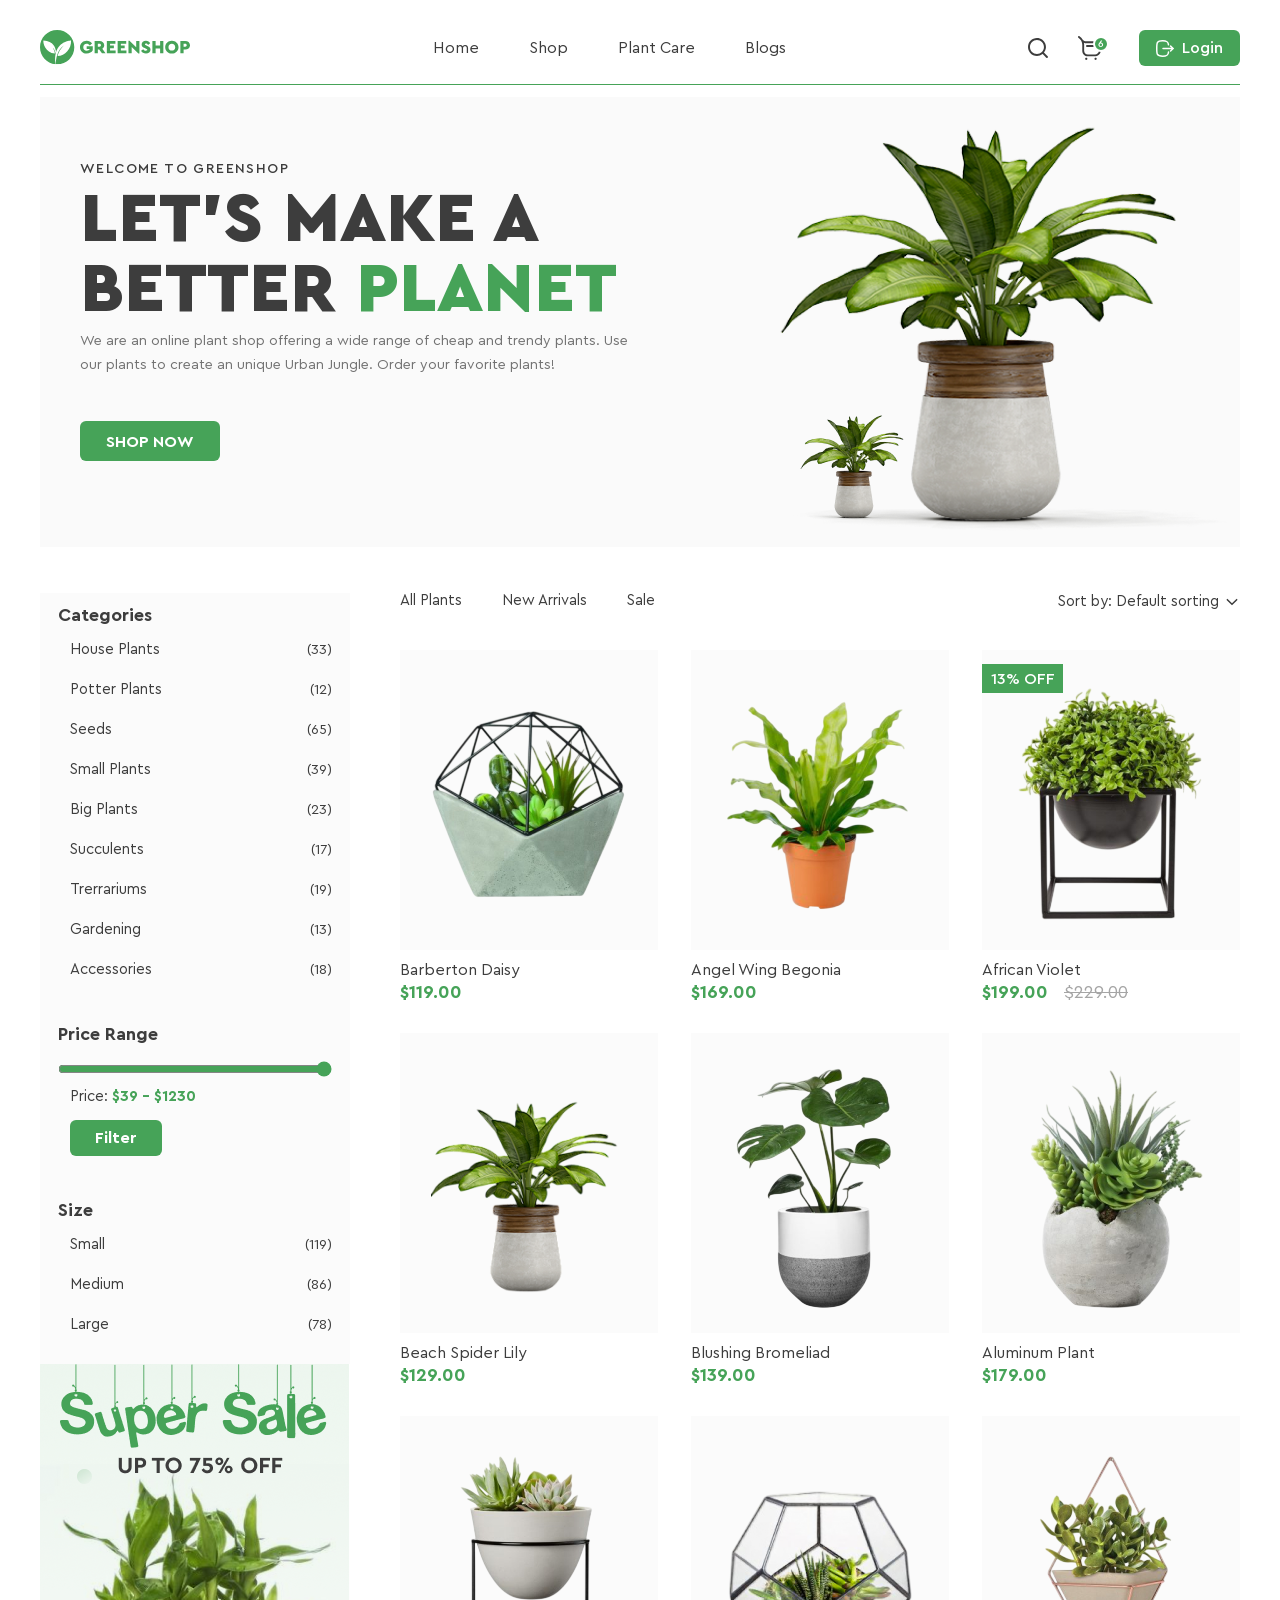
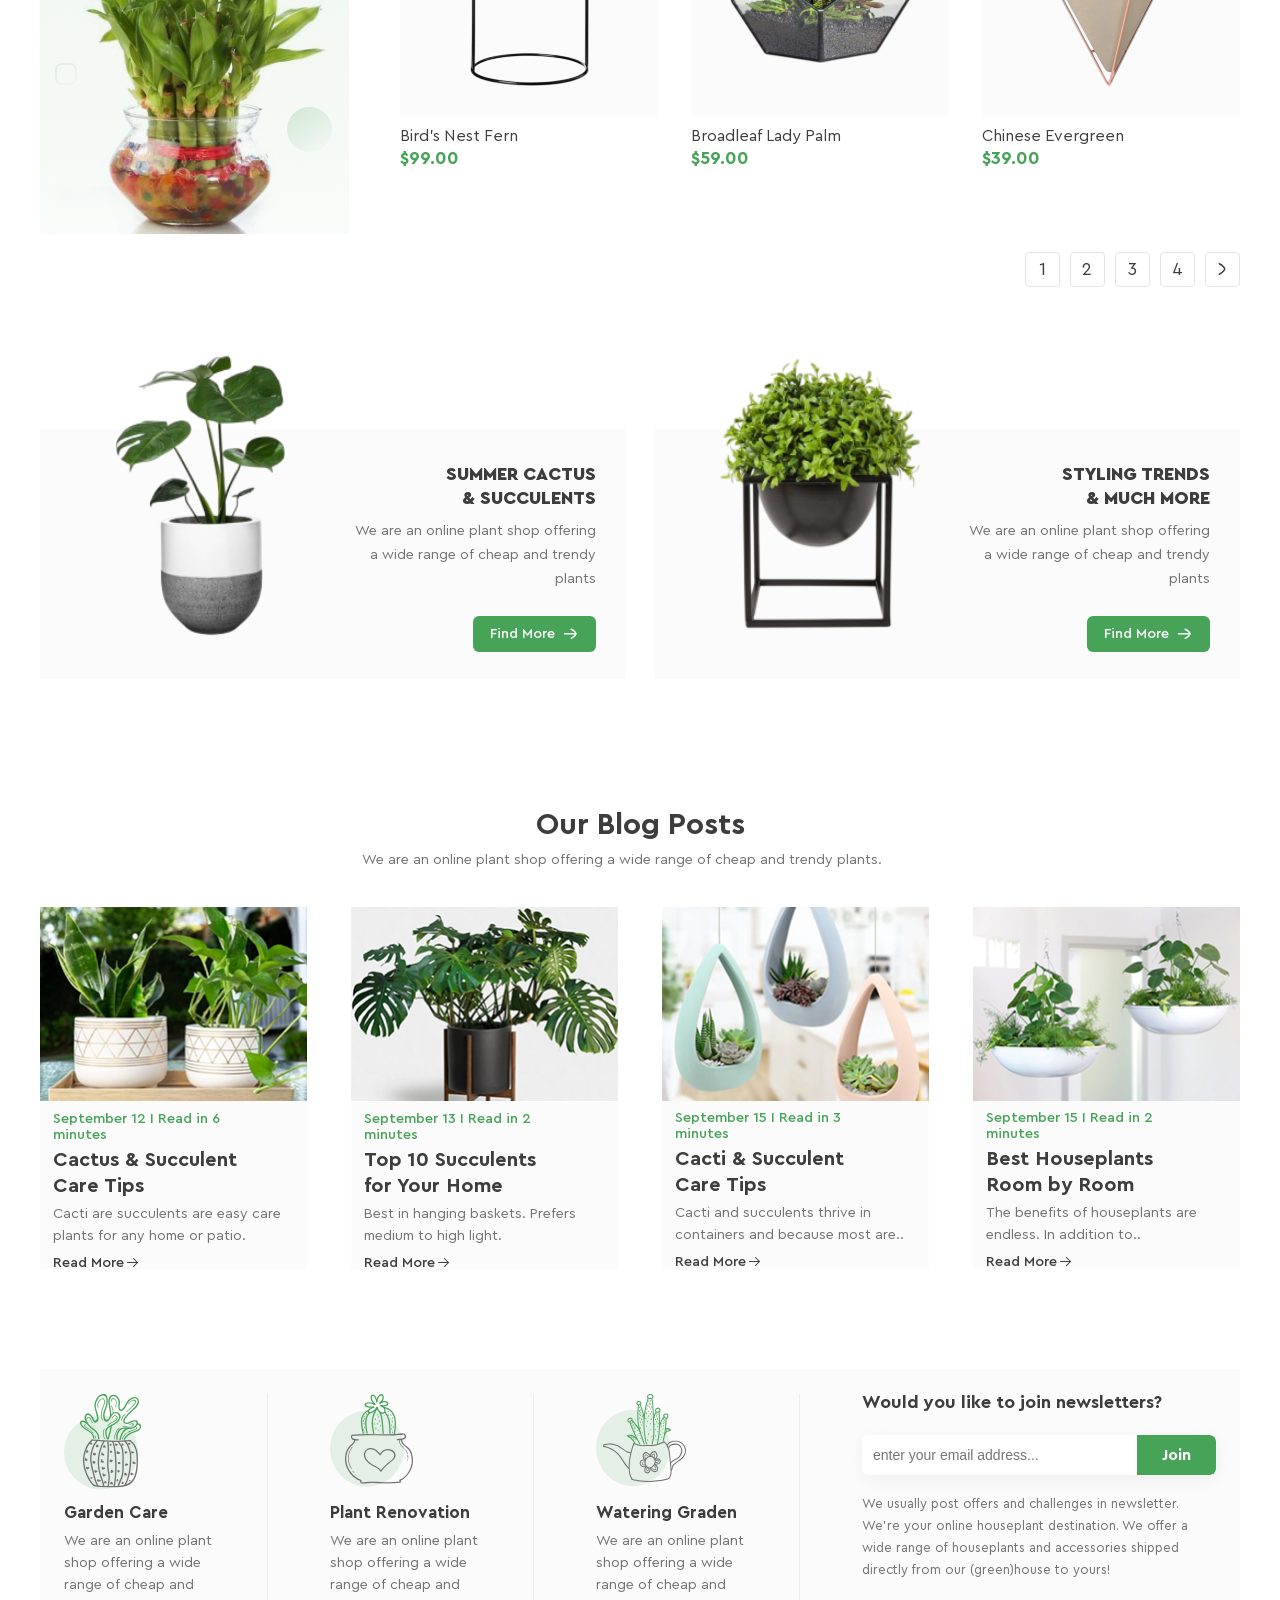
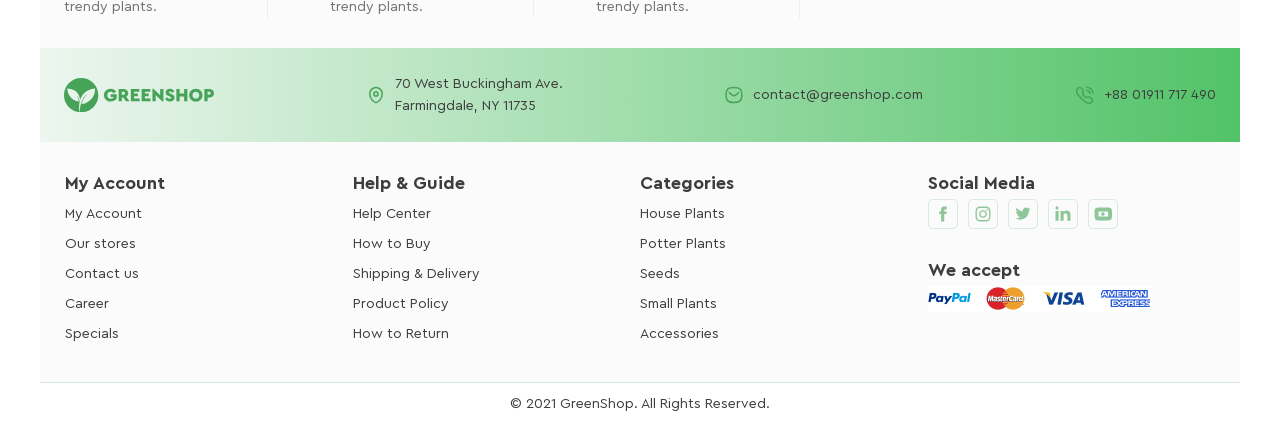
<file: index.html>
<!DOCTYPE html>
<html lang="en">

<head>
  <meta charset="UTF-8">
  <meta name="viewport" content="width=device-width, initial-scale=1.0">
  <title>Document</title>

  <link rel="stylesheet" href="./css/reset.css">
  <link rel="stylesheet" href="./css/home.css">
</head>

<body>
  <script>
    document.querySelector('body').classList.add('loading')

    setTimeout(() => {
      document.querySelector('body').classList.remove('loading')
    }, 1000)
  </script>
  <div class="preloader"></div>
  <header>

    <div class="container">

      <img src="./img/Logo.svg" alt="logo" width="150" height="35">
      <nav>
        <ul>
          <li> <a href="#home" class="active">Home</a></li>
          <li> <a href="#shop" class="active">Shop</a></li>
          <li> <a href="#" class="active">Plant Care</a>
            <ul class="sublist">
              <li><a href="">Drainage</a></li>
              <li><a href="">Fungicides</a></li>
              <li><a href="">Fertilizer</a></li>
              <li><a href="">Priming <span>></span></a>
                <div class="sublist second">
                  <ul>
                    <li><a href="">Universal</a></li>
                    <li><a href="">For Ficus</a></li>
                    <li><a href="">For Cacti</a></li>
                    <li><a href="">For Citrus</a></li>
                    <li><a href="">For those in bloom</a></li>
                    <li><a href="">For Orchids</a></li>
                  </ul>
                </div>
              </li>
            </ul>
          </li>
          <li><a href="#blogs" class="active">Blogs</a></li>
        </ul>
      </nav>

      <div class="header-actions">
        <button class="icon-btn" type="button">
          <svg class="icon-search-svg" width="20" height="20">
            <use xlink:href="./sprite.svg#icon-search"></use>
          </svg>
        </button>

        <button class="icon-btn" type="button">
          <svg class="icon-basket-svg" width="31" height="24">
            <use xlink:href="./sprite.svg#icon-basket-full"></use>
          </svg>
        </button>

        <button class="login-btn">
          <a href="./form.html">
            <svg width="18" height="17">
              <use xlink:href="./sprite.svg#icon-logout"></use>
            </svg>
            <span>Login</span>
          </a>
        </button>
      </div>


    </div>
  </header>

  <main>
    <section id="home">
      <div class="main-container">
        <div class="home-text">
          <p class="top-text">Welcome to GreenShop</p>

          <h1>Let’s Make a Better <span>Planet</span></h1>

          <p class="text">We are an online plant shop offering a wide range of cheap and trendy plants. Use our plants
            to create an
            unique Urban Jungle. Order your favorite plants!</p>
          <button class="large-btn">SHOP NOW</button>
        </div>

        <div class="home-media">
          <img src="./img/section1-plant.png" alt="plant">
        </div>
      </div>

    </section>

    <section id="shop">

      <div class="container">
        <div class="sidebar">
          <div class="categories-box">
            <h2>Categories</h2>
            <ul>
              <li>
                <a href="">House Plants</a><span class="count">(33)</span>
              </li>
              <li>
                <a href="">Potter Plants</a><span class="count">(12)</span>
              </li>
              <li>
                <a href="">Seeds</a><span class="count">(65)</span>
              </li>
              <li>
                <a href="">Small Plants</a><span class="count">(39)</span>
              </li>
              <li>
                <a href="">Big Plants</a><span class="count">(23)</span>
              </li>
              <li>
                <a href="">Succulents</a><span class="count">(17)</span>
              </li>
              <li>
                <a href="">Trerrariums</a><span class="count">(19)</span>
              </li>
              <li>
                <a href="">Gardening</a><span class="count">(13)</span>
              </li>
              <li>
                <a href="">Accessories</a><span class="count">(18)</span>
              </li>
            </ul>

            <div class="price-range-box">
              <h2>Price Range</h2>
              <input type="range" class="price-slider" min="39" max="1230" value="1230">
              <p class="price-value">Price: <span>$39 – $1230</span></p>
              <button class="filter-btn" type="button">Filter</button>
            </div>

            <div class="size-box">
              <h2>Size</h2>
              <ul>
                <li><a href="">Small</a><span class="count">(119)</span></li>
                <li><a href="">Medium</a><span class="count">(86)</span></li>
                <li><a href="">Large</a><span class="count">(78)</span></li>
              </ul>
            </div>
          </div>

          <img src="./img/SuperSaleBanner.png" alt="sale banner">

        </div>

        <div class="shop-content">

          <div class="filter-bar">
            <div class="filter-list">
              <a href="" class="tab">All Plants</a>
              <a href="" class="tab">New Arrivals</a>
              <a href="" class="tab">Sale</a>
            </div>

            <div class="sort-options">
              <span class="sort-text">Sort by: <span class="sort-value">Default sorting</span></span> <img
                src="./img/Arrow.svg" alt="arrow">
            </div>
          </div>

          <div class="products-grid">
            <div class="products-card">
              <div class="img-box">
                <img src="./img/cutproduct1.png" alt="Barberton Daisy">

                <div class="plants-buttons">
                  <button>
                    <svg>
                      <use xlink:href="./sprite.svg#icon-basket"></use>
                    </svg>
                  </button>

                  <button>
                    <svg>
                      <use xlink:href="./sprite.svg#icon-heart"></use>
                    </svg>
                  </button>

                  <button>
                    <svg>
                      <use xlink:href="./sprite.svg#icon-search"></use>
                    </svg>
                  </button>

                </div>
              </div>

              <h3>Barberton Daisy</h3>
              <span>$119.00</span>
            </div>

            <div class="products-card">
              <div class="img-box">
                <img src="./img/cutproduct2.png" alt="Angel Wing Begonia">

                <div class="plants-buttons">
                  <button>
                    <svg>
                      <use xlink:href="./sprite.svg#icon-basket"></use>
                    </svg>
                  </button>

                  <button>
                    <svg>
                      <use xlink:href="./sprite.svg#icon-heart"></use>
                    </svg>
                  </button>

                  <button>
                    <svg>
                      <use xlink:href="./sprite.svg#icon-search"></use>
                    </svg>
                  </button>
                </div>
              </div>

              <h3>Angel Wing Begonia</h3>
              <span>$169.00</span>
            </div>

            <div class="products-card">
              <div class="img-box">
                <div class="sale-blanket">13% OFF</div>
                <img src="./img/cutproduct3.png" alt="African Violet">

                <div class="plants-buttons">
                  <button>
                    <svg>
                      <use xlink:href="./sprite.svg#icon-basket"></use>
                    </svg>
                  </button>

                  <button>
                    <svg>
                      <use xlink:href="./sprite.svg#icon-heart"></use>
                    </svg>
                  </button>

                  <button>
                    <svg>
                      <use xlink:href="./sprite.svg#icon-search"></use>
                    </svg>
                  </button>
                </div>
              </div>

              <h3>African Violet</h3>
              <div class="price-box">
                <span class="new-price">$199.00</span>
                <span class="old-price">$229.00</span>
              </div>
            </div>

            <div class="products-card">
              <div class="img-box">
                <img src="./img/cutproduct4.png" alt="Beach Spider Lily">

                <div class="plants-buttons">
                  <button>
                    <svg>
                      <use xlink:href="./sprite.svg#icon-basket"></use>
                    </svg>
                  </button>

                  <button>
                    <svg>
                      <use xlink:href="./sprite.svg#icon-heart"></use>
                    </svg>
                  </button>

                  <button>
                    <svg>
                      <use xlink:href="./sprite.svg#icon-search"></use>
                    </svg>
                  </button>
                </div>
              </div>

              <h3>Beach Spider Lily</h3>
              <span>$129.00</span>
            </div>

            <div class="products-card">
              <div class="img-box">
                <img src="./img/cutproduct5.png" alt="Blushing Bromeliad">

                <div class="plants-buttons">
                  <button>
                    <svg>
                      <use xlink:href="./sprite.svg#icon-basket"></use>
                    </svg>
                  </button>

                  <button>
                    <svg>
                      <use xlink:href="./sprite.svg#icon-heart"></use>
                    </svg>
                  </button>

                  <button>
                    <svg>
                      <use xlink:href="./sprite.svg#icon-search"></use>
                    </svg>
                  </button>
                </div>
              </div>

              <h3>Blushing Bromeliad</h3>
              <span>$139.00</span>
            </div>

            <div class="products-card">
              <div class="img-box">
                <img src="./img/cutproduct6.png" alt="Aluminum Plant">

                <div class="plants-buttons">
                  <button>
                    <svg>
                      <use xlink:href="./sprite.svg#icon-basket"></use>
                    </svg>
                  </button>

                  <button>
                    <svg>
                      <use xlink:href="./sprite.svg#icon-heart"></use>
                    </svg>
                  </button>

                  <button>
                    <svg>
                      <use xlink:href="./sprite.svg#icon-search"></use>
                    </svg>
                  </button>
                </div>
              </div>

              <h3>Aluminum Plant</h3>
              <span>$179.00</span>
            </div>

            <div class="products-card">
              <div class="img-box">
                <img src="./img/cutproduct7.png" alt="Bird's Nest Fern">

                <div class="plants-buttons">
                  <button>
                    <svg>
                      <use xlink:href="./sprite.svg#icon-basket"></use>
                    </svg>
                  </button>

                  <button>
                    <svg>
                      <use xlink:href="./sprite.svg#icon-heart"></use>
                    </svg>
                  </button>

                  <button>
                    <svg>
                      <use xlink:href="./sprite.svg#icon-search"></use>
                    </svg>
                  </button>
                </div>
              </div>

              <h3>Bird's Nest Fern</h3>
              <span>$99.00</span>
            </div>

            <div class="products-card">
              <div class="img-box">
                <img src="./img/cutproduct8.png" alt="Broadleaf Lady Palm">

                <div class="plants-buttons">
                  <button>
                    <svg>
                      <use xlink:href="./sprite.svg#icon-basket"></use>
                    </svg>
                  </button>

                  <button>
                    <svg>
                      <use xlink:href="./sprite.svg#icon-heart"></use>
                    </svg>
                  </button>

                  <button>
                    <svg>
                      <use xlink:href="./sprite.svg#icon-search"></use>
                    </svg>
                  </button>
                </div>
              </div>

              <h3>Broadleaf Lady Palm</h3>
              <span>$59.00</span>
            </div>

            <div class="products-card">
              <div class="img-box">
                <img src="./img/cutproduct9.png" alt="Chinese Evergreen">

                <div class="plants-buttons">
                  <button>
                    <svg>
                      <use xlink:href="./sprite.svg#icon-basket"></use>
                    </svg>
                  </button>

                  <button>
                    <svg>
                      <use xlink:href="./sprite.svg#icon-heart"></use>
                    </svg>
                  </button>

                  <button>
                    <svg>
                      <use xlink:href="./sprite.svg#icon-search"></use>
                    </svg>
                  </button>
                </div>
              </div>

              <h3>Chinese Evergreen</h3>
              <span>$39.00</span>
            </div>
          </div>

          <div class="page-numbering">
            <a href="">1</a>
            <a href="">2</a>
            <a href="">3</a>
            <a href="">4</a>
            <a href=""><img src="./img/Arrow2.svg" alt="arrow"></a>
          </div>
        </div>
      </div>
    </section>

    <section id="plant-care">
      <div class="container">
        <div class="plant-wrapper">

          <div class="plant-box">
            <img class="care-img" src="./img/cutproduct5.png" alt="plant">
            <div class="plant-content">
              <h3>Summer cactus & succulents</h3>
              <p>We are an online plant shop offering a wide range of cheap and trendy plants</p>
              <button class="care-btn"><span>Find More</span><img src="./img/Arrow3.svg" alt="arrow"></button>
            </div>

          </div>

          <div class="plant-box">
            <img class="care-img" src="./img/cutproduct3.png" alt="plant">
            <div class="plant-content">
              <h3>Styling Trends & much more</h3>
              <p>We are an online plant shop offering a wide range of cheap and trendy plants</p>
              <button class="care-btn"><span>Find More</span><img src="./img/Arrow3.svg" alt="arrow"></button>
            </div>

          </div>
        </div>
      </div>
    </section>

    <section id="blogs">
      <div class="container">
        <div class="blogs-header">
          <h2>Our Blog Posts</h2>
          <p>We are an online plant shop offering a wide range of cheap and trendy plants.</p>
        </div>

        <div class="blogs-wrapper">
          <div class="blog-card">
            <img class="blog-img" src="./img/01.png" alt="Blog post">
            <div class="blog-content">
              <p class="blogs-top-text">September 12 I Read in 6 minutes</p>
              <h2>Cactus & Succulent Care Tips</h2>
              <p>Cacti are succulents are easy care plants for any home or patio.</p>
              <a href="">Read More <img src="./img/Arrow4.svg" alt="arrow"></a>
            </div>

          </div>

          <div class="blog-card">
            <img class="blog-img" src="./img/02.png" alt="Blog post">
            <div class="blog-content">
              <p class="blogs-top-text">September 13 I Read in 2 minutes</p>
              <h2>Top 10 Succulents for Your Home</h2>
              <p>Best in hanging baskets. Prefers medium to high light.</p>
              <a href="">Read More <img src="./img/Arrow4.svg" alt="arrow"></a>
            </div>

          </div>

          <div class="blog-card">
            <img class="blog-img" src="./img/03.png" alt="Blog post">
            <div class="blog-content">
              <p class="blogs-top-text">September 15 I Read in 3 minutes</p>
              <h2>Cacti & Succulent Care Tips</h2>
              <p>Cacti and succulents thrive in containers and because most are..</p>
              <a href="">Read More <img src="./img/Arrow4.svg" alt="arrow"></a>
            </div>

          </div>

          <div class="blog-card">
            <img class="blog-img" src="./img/04.png" alt="Blog post">
            <div class="blog-content">
              <p class="blogs-top-text">September 15 I Read in 2 minutes</p>
              <h2>Best Houseplants Room by Room</h2>
              <p>The benefits of houseplants are endless. In addition to..</p>
              <a href="">Read More <img src="./img/Arrow4.svg" alt="arrow"></a>
            </div>

          </div>
        </div>
      </div>
    </section>
  </main>

  <footer>
    <div class="container">
      <div class="footer-features">
        <div class="feature-item">
          <div class="feature-icon">
            <svg width="77" height="96">
              <use xlink:href="./sprite.svg#icon-care"></use>
            </svg>
          </div>
          <h3>Garden Care</h3>
          <p>We are an online plant shop offering a wide range of cheap and trendy plants.</p>
        </div>

        <div class="feature-item">
          <div class="feature-icon">
            <svg width="83" height="93">
              <use xlink:href="./sprite.svg#icon-renovation"></use>
            </svg>
          </div>
          <h3>Plant Renovation</h3>
          <p>We are an online plant shop offering a wide range of cheap and trendy plants.</p>
        </div>

        <div class="feature-item">
          <div class="feature-icon">
            <svg width="90" height="93">
              <use xlink:href="./sprite.svg#icon-watering"></use>
            </svg>
          </div>
          <h3>Watering Graden</h3>
          <p>We are an online plant shop offering a wide range of cheap and trendy plants.</p>
        </div>

        <div class="newsletter-box">
          <h3>Would you like to join newsletters?</h3>
          <form class="subscribe-form">
            <input type="email" placeholder="enter your email address..." required>
            <button type="submit">Join</button>
          </form>
          <p class="newsletter-desc">
            We usually post offers and challenges in newsletter. We’re your online houseplant destination. We offer a
            wide range of houseplants and accessories shipped directly from our (green)house to yours!
          </p>
        </div>
      </div>

      <div class="footer-contact-gradient">
        <div class="footer-logo">
          <svg>
            <use xlink:href="./sprite.svg#logo"></use>
          </svg>
        </div>
        <a class="contact-link"
          href="https://www.google.com/maps/search/70+West+Buckingham+Ave.+Farmingdale,+NY+11735/@40.7305225,-73.5314803,13z?entry=ttu&g_ep=EgoyMDI2MDcxNS4wIKXMDSoASAFQAw%3D%3D"
          target="_blank" rel="noopener">
          <svg class="contact-icon">
            <use xlink:href="./sprite.svg#icon-location"></use>
          </svg>
          <span>70 West Buckingham Ave. Farmingdale, NY 11735</span>
        </a>

        <a class="contact-link" href="mailto:contact@greenshop.com">
          <svg class="contact-icon">
            <use xlink:href="./sprite.svg#icon-message"></use>
          </svg>
          <span>contact@greenshop.com</span>
        </a>

        <a class="contact-link" href="tel:+8801911717490">
          <svg class="contact-icon">
            <use xlink:href="./sprite.svg#icon-calling"></use>
          </svg>
          <span>+88 01911 717 490</span>
        </a>
      </div>

      <div class="footer-links-grid">

        <div class="links-column">
          <h4>My Account</h4>
          <ul>
            <li><a href="#">My Account</a></li>
            <li><a href="#">Our stores</a></li>
            <li><a href="#">Contact us</a></li>
            <li><a href="#">Career</a></li>
            <li><a href="#">Specials</a></li>
          </ul>
        </div>

        <div class="links-column">
          <h4>Help & Guide</h4>
          <ul>
            <li><a href="#">Help Center</a></li>
            <li><a href="#">How to Buy</a></li>
            <li><a href="#">Shipping & Delivery</a></li>
            <li><a href="#">Product Policy</a></li>
            <li><a href="#">How to Return</a></li>
          </ul>
        </div>

        <div class="links-column">
          <h4>Categories</h4>
          <ul>
            <li><a href="#">House Plants</a></li>
            <li><a href="#">Potter Plants</a></li>
            <li><a href="#">Seeds</a></li>
            <li><a href="#">Small Plants</a></li>
            <li><a href="#">Accessories</a></li>
          </ul>
        </div>

        <div class="links-column media-column">
          <h4>Social Media</h4>
          <div class="social-icons">
            <a href="#" class="social-btn"><svg>
                <use xlink:href="./sprite.svg#icon-facebook"></use>
              </svg></a>
            <a href="#" class="social-btn"><svg>
                <use xlink:href="./sprite.svg#icon-instagram"></use>
              </svg></a>
            <a href="#" class="social-btn"><svg>
                <use xlink:href="./sprite.svg#icon-twitter"></use>
              </svg></a>
            <a href="#" class="social-btn"><svg>
                <use xlink:href="./sprite.svg#icon-linkedin"></use>
              </svg></a>
            <a href="#" class="social-btn"><svg>
                <use xlink:href="./sprite.svg#icon-youtube"></use>
              </svg></a>
          </div>

          <h4>We accept</h4>
          <div class="payment-methods"></div>
        </div>

      </div>
    </div>
    <div class="footer-copyright">
      © 2021 GreenShop. All Rights Reserved.
    </div>
  </footer>
</body>

</html>
</file>
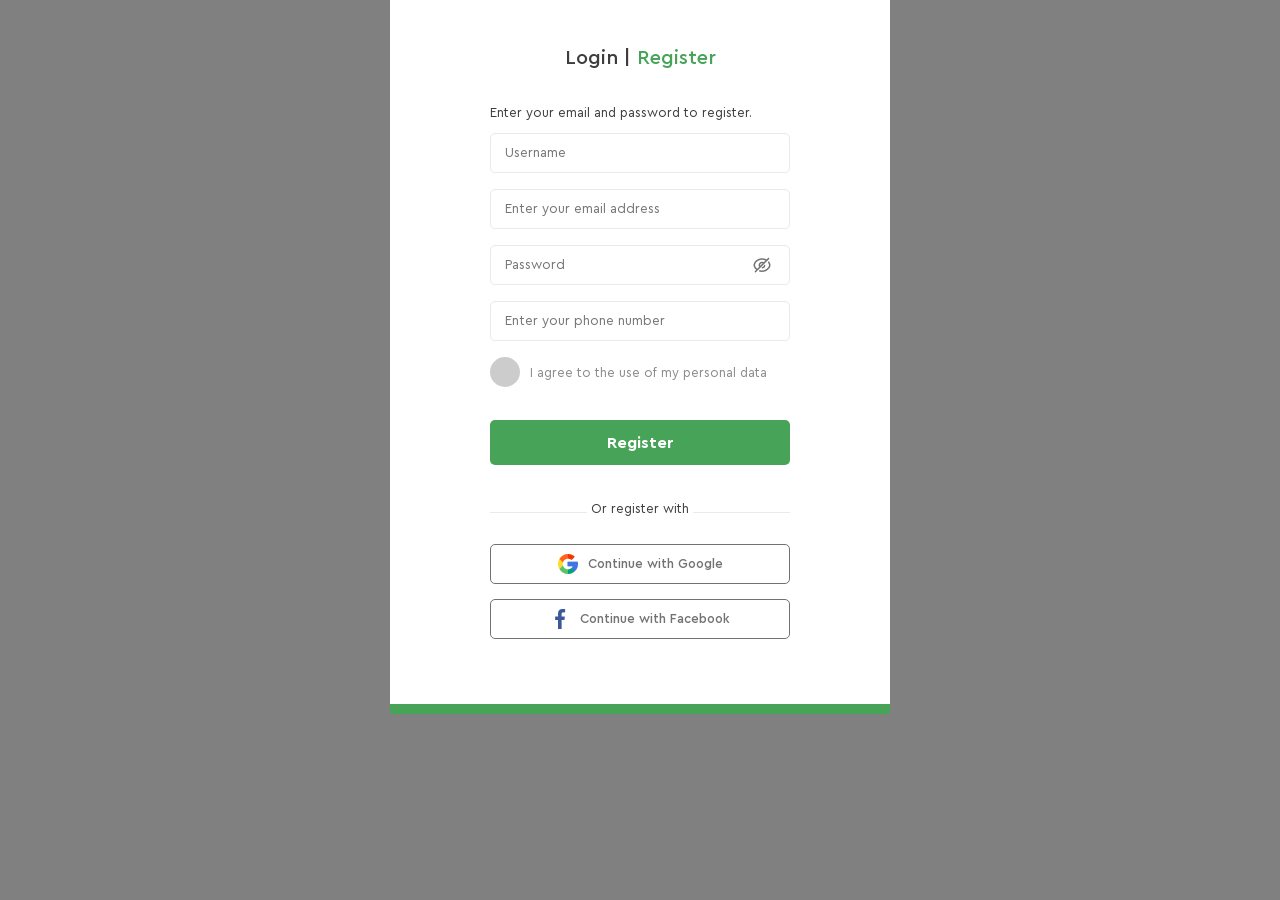
<file: form.html>
<!DOCTYPE html>
<html lang="en">

<head>
    <meta charset="UTF-8">
    <meta name="viewport" content="width=device-width, initial-scale=1.0">
    <title>Registration</title>

    <link rel="stylesheet" href="./css/reset.css">
    <link rel="stylesheet" href="./css/style.css">


</head>

<body>
    <div class="box-form">

        <h1 class="title">
            <span>Login</span>
            <span>|</span>
            <span class="color-title">Register</span>
        </h1>

        <div class="text-top">
            <p>Enter your email and password to register.</p>
        </div>

        <form action="#">
            <input type="text" name="username" placeholder="Username" minlength="3" maxlength="15"
                pattern="^[A-Za-z0-9_]+$" required>

            <input type="email" name="email" placeholder="Enter your email address" required>

            <div class="password-box">
                <input class="input password" type="password" placeholder="Password" minlength="6" required>
                <button type="button" class="toggle-password">
                    <img src="./img/Hide.png" alt="hide icon" width="20" height="20">
                </button>
            </div>

            <input type="tel" name="phone number" placeholder="Enter your phone number" pattern="^\+?380\d{9}$">

            <label class="agreement" for="agree-checkbox">
                <div class="checkbox-wrapper-31">
                    <input type="checkbox" id="agree-checkbox" name="agreement" required>
                    <svg viewBox="0 0 35.6 35.6">
                        <circle class="background" cx="17.8" cy="17.8" r="17.8"></circle>
                        <circle class="stroke" cx="17.8" cy="17.8" r="14.37"></circle>
                        <polyline class="check" points="11.78 18.12 15.55 22.23 25.17 12.87"></polyline>
                    </svg>
                </div>
                <span>I agree to the use of my personal data</span>
            </label>

            <input class="register-button" type="submit" name="register" value="Register">
        </form>

        <div class="text-below">
            <p><span><img src="./img/Line.png" alt="line"></span>
                <span>Or register with</span>
                <span><img src="./img/Line.png" alt="line"></span>
            </p>
        </div>

        <button class="social-button-1" type="button"><img src="./img/Group.png" alt="google logo">Continue with
            Google</button>

        <button class="social-button-2" type="button"><img src="./img/facebook.png" alt="facebook logo">Continue
            with
            Facebook</button>

    </div>


    <script>
        const button = document.querySelector('.toggle-password')
        const passwordInput = document.querySelector('.password.input')

        button.addEventListener('click', (event) => {
            if (passwordInput.getAttribute('type') === 'text') {
                passwordInput.setAttribute('type', 'password');
            } else {
                passwordInput.setAttribute('type', 'text');
            }
        })
    </script>
</body>

</html>
</file>
<file: css/home.css>
@import "./font.css";

* {
    outline: none;
    border: none;
    box-sizing: border-box;
}

body.loading .preloader:after {
    content: '';
    position: fixed;
    left: 50%;
    top: 50%;
    transform: translate(-50%, -50%);

    width: 32px;
    height: 32px;
    border: solid;
    border-width: 4px;
    border-radius: 50%;
    border-top-color: #FBFBFB;
    border-bottom-color: #1A712A;
    border-right-color: #1A712A;
    border-left-color: #1A712A;

    animation: rotate 0.5s linear infinite;
}

body.loading .preloader {
    background: #FBFBFB;
    position: fixed;
    inset: 0;
    z-index: 3;
}

body.loading {
    overflow: hidden;
}

body,
button {
    font-family: "Cera Pro";
}

button,
a {
    cursor: pointer;
}

.container {
    max-width: 1200px;
    margin: 0 auto;
}

header {
    .container {
        display: flex;
        justify-content: space-between;
        align-items: stretch;
        padding-top: 30px;
        border-bottom: 0.3px solid #46A358;
    }

    &>img {
        align-self: flex-end;
        margin-bottom: 18px;
    }

    .header-actions {
        display: flex;
        align-items: center;
        gap: 30px;
        align-self: flex-end;
        margin-bottom: 18px;
    }

    .icon-btn {
        position: relative;
        display: flex;
        align-items: center;
        justify-content: center;
        background: none;
        border: none;
        padding: 0;
        color: #3D3D3D;
    }

    .login-btn {
        padding: 0;
        background: none;
        border: none;
    }

    .login-btn a {
        display: flex;
        align-items: center;
        gap: 8px;
        text-decoration: none;
        color: #FFFFFF;
        background: #46A358;
        border-radius: 6px;
        padding: 8px 17px 8px;
        font-size: 16px;
        font-weight: 500;
    }

    nav {

        align-items: flex-end;

        &>ul {
            display: flex;
            gap: 50px;
            padding: 0;
            margin: 0;
            align-items: center;
            list-style: none;
        }

        &>ul>li {

            position: relative;
            padding-top: 10px;
            padding-bottom: 25px;
            display: inline-block;
            border-bottom: 3px solid transparent;
            transition: border-color 0.5s ease;
        }

        a {
            font-weight: 400;
            color: #3D3D3D;
            text-decoration: none;
            display: flex;
            justify-content: space-between;

        }

        >ul>li:hover {
            border-color: #46A358;
        }

        >ul>li:active>a,
        >ul>li:hover>a {
            font-weight: 700;
        }

        .sublist {
            position: absolute;
            padding-top: 12px;
            display: none;
            width: 188px;
            top: 100%;
            left: 50%;
            transform: translateX(-50%);

            span {
                text-align: end;
            }

            li {
                background: #EDF6EE;
                width: 100%;
                padding: 7px 14px 8px;
                transition: background-color 0.5s ease;

                &:hover {
                    background: #1A712A;

                    >a {
                        font-weight: 700;
                        color: #FFFFFF;
                    }

                    >a>span {
                        transform: rotate(180deg);
                        transition: transform 0.5s ease;
                    }
                }
            }

            &.second {
                top: 12px;
                left: 100%;
                transform: none;
                padding-top: 0;
                padding-left: 2px;
            }
        }

        >ul>li:hover>.sublist,
        >ul>li:hover>.sublist>li:hover .sublist {
            display: block;
        }
    }
}

button {
    display: flex;
    align-items: center;
    gap: 6px;
    color: #FFFFFF;
    font-size: 16px;
    line-height: 20px;
    font-weight: 500;
    border-radius: 6px;
    background: #46A358;
    padding: 8px 17px 8px;
    transition: opacity 0.5s ease, background-color 0.5s ease;

    &:hover {
        opacity: 0.9;
    }

    &:active {
        background: #071109;
    }

    &.large-btn {
        padding: 11px 26px 9px;
        font-weight: 700;
    }

    &.care-btn {
        font-size: 14px;

    }
}

.main-container {
    display: flex;
    align-items: center;
    background: #F5F5F580;
    max-width: 1200px;
    height: 450px;
    margin: 0 auto;
    margin-top: 12px;
    margin-bottom: 20px;

    .home-text {
        width: 55%;
        box-sizing: border-box;
        padding: 40px;

        .top-text {
            font-size: 14px;
            font-weight: 500;
            color: #3D3D3D;
            text-transform: uppercase;
            letter-spacing: 0.1em;
            margin-top: -23px;
            margin-bottom: 7px;
            line-height: 16px;
        }

        h1 {
            font-size: 70px;
            font-weight: 900;
            color: #3D3D3D;
            text-transform: uppercase;
            margin-bottom: 5px;
            line-height: 70px;

            span {
                color: #46A358;
                ;
            }
        }

        .text {
            font-size: 14px;
            font-weight: 400;
            color: #727272;
            line-height: 24px;
            margin-bottom: 44px;
            max-width: 557px;
            width: 100%;
        }
    }

    .home-media {
        width: 45%;
        box-sizing: border-box;
        text-align: right;

        img {
            max-width: 100%;
            height: auto;
            display: block;
            margin-left: auto;
        }
    }
}

#shop {
    .container {
        display: flex;
        align-items: flex-start;
        gap: 50px;
    }
}

.sidebar {
    box-sizing: border-box;
    width: 310px;
    margin-top: 26px;

    .categories-box {
        padding: 14px 18px 19px 18px;
        box-sizing: border-box;
        width: 100%;
        background-color: #FBFBFB;
    }

    ul li {
        display: flex;
        justify-content: space-between;
        align-items: center;
    }

    .count {
        font-size: 14px;
        color: #3D3D3D;
        transition: color 0.5s ease;
    }

    ul li:hover .count {
        color: #46A358;
        font-weight: 700;
    }

    ul li a.active {
        color: #46A358;
        font-weight: 700;
    }

    .price-range-box {
        margin-top: 36px;

        .price-slider {
            width: 100%;
            accent-color: #46A358;
            margin: 12px 0;
            padding-left: 30px;
        }

        .price-value {
            font-size: 15px;
            color: #3D3D3D;
            margin-bottom: 16px;
            padding-left: 12px;

            span {
                color: #46A358;
                font-weight: 700;
            }
        }

        .filter-btn {
            background: #46A358;
            color: #FFFFFF;
            border-radius: 6px;
            padding: 8px 25px;
            font-size: 16px;
            font-weight: 700;
            transition: opacity 0.25s ease;
            margin-left: 12px;

            &:hover {
                opacity: 0.85;
            }
        }
    }

    .size-box {
        margin-top: 46px;
    }

    h2 {
        font-weight: 700;
        font-size: 18px;
        line-height: 16px;
        color: #3D3D3D;
        margin: 0;
        margin-bottom: 7px;
    }

    ul {
        list-style: none;
        padding-left: 12px;
        margin: 0;

        li {
            a {
                display: inline-block;
                text-decoration: none;
                font-weight: 400;
                font-size: 15px;
                line-height: 40px;
                color: #3D3D3D;
                width: 100%;
                transition: color 0.5s ease;
            }

            a:active,
            a:hover {
                font-weight: 700;
                color: #46A358;
            }
        }
    }

    img {
        display: block;
        width: 310px;
        height: 470px;
        margin: 0;
        object-fit: cover;
    }
}


.shop-content {
    width: 840px;
    box-sizing: border-box;
    margin-top: 26px;

    .filter-bar {
        width: 100%;
        margin-bottom: 31px;
        display: flex;
        justify-content: space-between;
        align-items: center;

        .filter-list {
            display: flex;
            gap: 40px;

            .tab {
                display: inline-block;
                text-decoration: none;
                font-weight: 400;
                font-size: 15px;
                line-height: 16px;
                color: #3D3D3D;
                position: relative;
                border-bottom: 2px solid transparent;
                padding-bottom: 7px;
                transition: color 0.5s ease-in-out, border-color 0.5s ease;
            }

            a:active,
            a:hover {
                font-weight: 700;
                border-color: #46A358;
                color: #46A358;
            }

        }

        .sort-options {
            display: flex;
            align-items: center;
            gap: 5px;
            padding-bottom: 7px;

            .sort-text {
                font-size: 15px;
                color: #3D3D3D;
                font-weight: 400;
                line-height: 16px;
            }

            img {
                display: inline-block;
            }
        }
    }
}

.products-grid {
    display: flex;
    flex-wrap: wrap;
    gap: 33px;
    width: 100%;

    .products-card {
        border-top: 1px solid transparent;
        width: 258px;
        height: 350px;
        box-sizing: border-box;
        transition: border-color 0.5s ease-in-out;

        &:last-child {
            margin-bottom: 70px;
        }

        &:hover {
            border-color: #46A358;

            .plants-buttons {
                opacity: 1;
            }
        }

        .img-box {
            position: relative;
            width: 258px;
            height: 300px;
            background-color: #FBFBFB;
            box-sizing: border-box;

            .sale-blanket {
                position: absolute;
                top: 14px;
                left: 0;
                background-color: #46A358;
                color: #FFFFFF;
                font-size: 16px;
                line-height: 16px;
                font-weight: 500;
                padding: 7px 8px 6px 9px;
                z-index: 2;
            }

            img {
                display: block;
                width: 100%;
                height: 100%;
                padding: 31px 4px 19px;
                object-fit: contain;
            }
        }

        .plants-buttons {
            position: absolute;
            opacity: 0;
            bottom: 8px;
            left: 0;
            width: 100%;
            display: flex;
            align-items: center;
            justify-content: center;
            gap: 10px;
            transition: opacity 0.25s ease;

            button {
                width: 35px;
                height: 35px;
                background: #FFFFFF;
                border-radius: 4px;
                display: flex;
                align-items: center;
                justify-content: center;
                padding: 0;
                color: #3D3D3D;
                transition: color 0.2s ease;

                svg {
                    width: 20px;
                    height: 20px;
                    padding: 0;
                    background: transparent;
                }

                &:hover {
                    color: #46A358;
                }

            }

        }
    }

    h3 {
        font-weight: 400;
        font-size: 16px;
        line-height: 16px;
        color: #3D3D3D;
        margin: 0;
        margin-top: 12px;
        margin-bottom: 6px;
    }

    span {
        display: block;
        font-weight: 700;
        font-size: 18px;
        line-height: 16px;
        color: #46A358;
        margin: 0;
    }
}

.price-box {
    display: flex;
    align-items: center;
    gap: 16px;

    .new-price {
        font-weight: 700;
        font-size: 18px;
        line-height: 16px;
        color: #46A358;
    }

    .old-price {
        font-weight: 400;
        font-size: 18px;
        line-height: 16px;
        color: #A5A5A5;
        text-decoration: line-through;
    }
}


.page-numbering {
    display: flex;
    justify-content: flex-end;
    gap: 10px;
    margin-top: 17px;
    margin-bottom: 82px;

    a {
        display: flex;
        justify-content: center;
        align-items: center;
        width: 35px;
        height: 35px;
        line-height: 16px;
        text-align: center;
        text-decoration: none;
        font-size: 18px;
        font-weight: 300;
        color: #3D3D3D;
        border: 1px solid #E5E5E5;
        border-radius: 4px;
        padding: 9px 13px 10px 12px;
        transition: color 0.5s ease, background-color 0.5s ease, border-color 0.5s ease;

        &:first-child {
            margin-left: 0;
        }

        img {
            width: 18px;
            height: 18px;
        }
    }

    a:active,
    a:hover {
        font-weight: 700;
        border-color: #46A358;
        background-color: #46A358;
        color: #FFFFFF;
    }
}

.plant-wrapper {
    display: flex;
    justify-content: space-between;
    margin-top: 60px;
    width: 100%;

    .plant-box {
        display: flex;
        align-items: center;
        background: #FBFBFB;
        width: 100%;
        max-width: 586px;
        height: 250px;
        padding: 37px 30px;
        box-sizing: border-box;

        img.care-img {
            width: 52%;
            height: 292px;
            display: block;
            align-self: flex-end;
        }

        .plant-content {
            width: 48%;
            display: flex;
            flex-direction: column;
            align-items: flex-end;

            h3 {
                font-size: 18px;
                font-weight: 900;
                line-height: 24px;
                color: #3D3D3D;
                margin-top: 5px;
                margin-bottom: 9px;
                text-transform: uppercase;
                max-width: 150px;
                width: 100%;
                text-align: right;
            }

            p {
                font-size: 14px;
                font-weight: 400;
                line-height: 24px;
                color: #727272;
                margin-bottom: 25px;
                max-width: 292px;
                width: 100%;
                text-align: right;
            }

            .care-btn {
                span {
                    font-weight: 500;
                }
            }
        }

    }
}

.blogs-header {
    display: flex;
    flex-direction: column;
    align-items: center;
    margin-top: 138px;

    h2 {
        font-size: 30px;
        font-weight: 700;
        line-height: 16px;
        color: #3D3D3D;
        max-width: 209px;
        width: 100%;
        margin-bottom: 15px;
    }

    p {
        font-size: 14px;
        font-weight: 400;
        line-height: 24px;
        color: #727272;
        max-width: 557px;
        width: 100%;
        margin-bottom: 35px;
    }
}

.blogs-wrapper {
    display: flex;
    justify-content: space-between;
    gap: 44px;
    width: 100%;

    .blog-card {
        width: 268px;
        box-sizing: border-box;

        .blog-img {
            display: block;
            width: 100%;
            height: auto;
        }

        .blog-content {
            display: flex;
            flex-direction: column;
            background: #FBFBFB;
            width: 100%;
            max-width: 268px;
            height: 167px;
            padding: 9px 13px 12px;
            box-sizing: border-box;

            .blogs-top-text {
                font-size: 14px;
                font-weight: 500;
                line-height: 16px;
                color: #46A358;
                max-width: 222px;
                width: 100%;
                margin-bottom: 4px;
            }

            h2 {
                font-size: 20px;
                font-weight: 700;
                line-height: 26px;
                color: #3D3D3D;
                max-width: 189px;
                width: 100%;
                margin-bottom: 4px;
            }

            p {
                font-size: 14px;
                font-weight: 400;
                line-height: 22px;
                color: #727272;
                max-width: 242px;
                width: 100%;
                margin-bottom: 9px;
            }

            a {
                text-decoration: none;
                font-size: 14px;
                font-weight: 500;
                color: #3D3D3D;
                display: inline-flex;
                align-items: center;
                gap: 3px;
                transition: color 0.5s ease;

                img {
                    display: block;
                    width: auto;
                    height: auto;
                    transition: filter 0.5s ease;
                }
            }

            a:active,
            a:hover {
                color: #46A358;

                img {
                    filter: invert(53%) sepia(34%) saturate(731%) hue-rotate(84deg) brightness(91%) contrast(86%);
                }
            }
        }
    }
}

footer {
    margin-top: 100px;
    width: 100%;

    .container {
        background-color: #FBFBFB;
        padding-top: 25px;
        padding-bottom: 0;

        .footer-features {
            display: flex;
            justify-content: space-between;
            align-items: flex-start;
            margin-bottom: 30px;
            padding: 0 24px;
            width: 100%;
            box-sizing: border-box;

            .feature-item {
                width: 204px;
                border-right: 1px solid rgba(70, 163, 88, 0.1);
                padding-right: 30px;
                box-sizing: border-box;

                .feature-icon {
                    height: 96px;
                    display: flex;
                    align-items: center;
                    justify-content: flex-start;
                    margin-bottom: 15px;

                    svg {
                        display: block;
                        height: 100%;
                        width: auto;
                    }
                }

                h3 {
                    font-size: 17px;
                    font-weight: 700;
                    line-height: 16px;
                    color: #3D3D3D;
                    margin-bottom: 9px;
                }

                p {
                    font-size: 14px;
                    font-weight: 400;
                    color: #727272;
                    line-height: 22px;
                    margin: 0;
                }
            }

            .newsletter-box {
                width: 354px;

                h3 {
                    font-size: 18px;
                    font-weight: 700;
                    line-height: 16px;
                    color: #3D3D3D;
                    margin-bottom: 25px;
                }

                .subscribe-form {
                    display: flex;
                    height: 40px;
                    margin-bottom: 18px;
                    border-radius: 6px;
                    overflow: hidden;
                    box-shadow: 0px 4px 16px rgba(0, 0, 0, 0.06);

                    input {
                        flex-grow: 1;
                        padding: 0 11px;
                        border: none;
                        outline: none;
                        font-size: 14px;
                        font-weight: 400;
                        line-height: 16px;
                        color: #ACACAC;
                    }

                    button {
                        background: #46A358;
                        color: #FFFFFF;
                        border: none;
                        padding: 0 25px;
                        font-weight: 700;
                        line-height: 16px;
                        border-radius: 0 6px 6px 0;
                    }
                }

                .newsletter-desc {
                    font-size: 13px;
                    font-weight: 400;
                    color: #727272;
                    line-height: 22px;
                    width: 100%;
                    max-width: 354px;
                }
            }
        }

        .footer-contact-gradient {
            display: flex;
            justify-content: space-between;
            align-items: center;
            padding: 25px 24px;
            box-sizing: border-box;
            background: linear-gradient(to right, #EDF6EF, #52C368);

            .footer-logo {
                display: block;
                width: 150px;
                height: 34px;

                svg {
                    display: block;
                    width: 100%;
                    height: 100%;
                }
            }

            .contact-link {
                font-size: 14px;
                font-weight: 400;
                text-decoration: none;
                color: #3D3D3D;
                display: flex;
                align-items: center;
                gap: 9px;

                &:nth-child(2) {
                    max-width: 205px;
                }


                .contact-icon {
                    width: 20px;
                    height: 20px;
                    display: block;
                    flex-shrink: 0;
                }

                span {
                    line-height: 22px;
                }
            }
        }

        .footer-links-grid {
            display: flex;
            justify-content: space-between;
            padding: 33px 25px;
            box-sizing: border-box;
            border-bottom: 1px solid rgba(70, 163, 88, 0.2);

            .links-column {
                width: 20%;

                h4 {
                    font-size: 18px;
                    line-height: 16px;
                    font-weight: 700;
                    color: #3D3D3D;
                    margin-bottom: 8px;
                }

                ul {
                    padding: 0;
                    margin: 0;

                    li {
                        a {
                            text-decoration: none;
                            font-size: 14px;
                            line-height: 30px;
                            font-weight: 400;
                            color: #3D3D3D;
                            transition: color 0.5s ease-out;

                            &:hover {
                                color: #46A358;
                            }
                        }
                    }
                }
            }

            .media-column {
                width: 25%;

                .social-icons {
                    display: flex;
                    gap: 10px;
                    margin-bottom: 33px;

                    .social-btn {
                        width: 30px;
                        height: 30px;
                        display: flex;
                        align-items: center;
                        justify-content: center;

                        svg {
                            width: 100%;
                            height: 100%;
                            display: block;
                        }
                    }
                }

                .payment-methods {
                    width: 100%;
                    max-width: 224px;
                    height: 26px;
                    background-image: url('../img/image\ 16.png');
                    background-size: contain;
                    background-repeat: no-repeat;
                    background-position: left center;
                }
            }
        }
    }

    .footer-copyright {
        text-align: center;
        font-size: 14px;
        font-weight: 400;
        line-height: 30px;
        color: #3D3D3D;
        padding-top: 6px;
        padding-bottom: 22px;
        margin: 0;
    }
}


@keyframes rotate {
    from {
        transform: rotate(0deg);
    }

    to {
        transform: rotate(360deg);
    }
}

/* Адаптив */

@media screen and (max-width: 1200px) {
    .container {
        padding: 0 20px;
    }

    .plant-wrapper .plant-box img.care-img {
        height: auto;
    }
}

@media screen and (max-width: 992px) {
    .container {
        padding: 0 20px;
    }

    header nav ul {
        gap: 30px;
    }

    .main-container {
        flex-direction: column;
        height: auto;
        text-align: center;
        padding: 40px 20px;
    }

    .main-container .home-text,
    .main-container .home-media {
        width: 100%;
    }

    .main-container .home-text .text {
        margin-left: auto;
        margin-right: auto;
    }

    .home-text {
        align-items: center;
    }

    .large-btn {
        margin: 0 auto;
    }

    .main-container .home-media img {
        width: 100%;
        max-width: 380px;
        margin: 0 auto;
    }

    .sidebar {
        display: none;
    }

    .shop-content {
        width: 100%;
    }

    .products-grid {
        justify-content: center;
    }

    .blog-card {
        width: auto;
        flex: 1;
        min-width: 0;
    }

    .page-numbering {
        justify-content: center;
    }

    .plant-wrapper .plant-box img.care-img {
        height: auto;
    }

    .footer-features {
        flex-wrap: wrap;
    }

    footer .container .footer-features .feature-item {
        flex: 0 1 204px;
        min-width: 0;
    }

    footer .container .footer-features .newsletter-box {
        width: 100%;
        margin-top: 30px;
        text-align: center;
    }

    footer .container .footer-features .newsletter-box .subscribe-form {
        justify-content: center;
        max-width: 400px;
        margin-left: auto;
        margin-right: auto;
    }

    footer .container .footer-features .newsletter-box .newsletter-desc {
        margin-left: auto;
        margin-right: auto;
    }

    footer .container .footer-contact-gradient {
        flex-wrap: wrap;
        justify-content: center;
        row-gap: 16px;
        column-gap: 24px;
    }

    footer .container .footer-contact-gradient .footer-logo {
        flex: 0 0 100%;
        display: flex;
        justify-content: center;
        width: auto;
        margin-bottom: 8px;
    }

    footer .container .footer-contact-gradient .footer-logo svg {
        width: 150px;
        height: 34px;
    }
}

@media screen and (max-width: 769px) {
    header nav {
        display: none;
    }

    .plant-wrapper {
        flex-direction: column;
        gap: 24px;
    }

    .plant-wrapper .plant-box {
        max-width: 100%;
    }

    .plant-wrapper .plant-box img.care-img {
        width: 35%;
    }

    .plant-wrapper .plant-box .plant-content {
        width: 65%;
    }

    .plant-wrapper .plant-box .plant-content h3,
    .plant-wrapper .plant-box .plant-content p {
        max-width: none;
    }

    .blogs-wrapper {
        flex-wrap: wrap;
        row-gap: 40px;
    }

    .blogs-wrapper .blog-card {
        flex: 0 0 calc(50% - 22px);
    }

    .blogs-wrapper .blog-card .blog-content {
        max-width: none;
    }

    .blogs-wrapper .blog-card .blog-content .blogs-top-text,
    .blogs-wrapper .blog-card .blog-content h2,
    .blogs-wrapper .blog-card .blog-content p {
        max-width: none;
    }

    footer .container .footer-features .feature-item {
        flex: 1 1 150px;
        min-width: 0;
    }

    footer .container .footer-links-grid {
        flex-wrap: wrap;
        row-gap: 24px;
    }

    footer .container .footer-links-grid .media-column {
        flex: 0 0 100%;
        text-align: center;
    }

    footer .container .footer-links-grid .media-column .social-icons {
        justify-content: center;
    }

    footer .container .footer-links-grid .media-column .payment-methods {
        margin: 0 auto;
    }
}

@media screen and (max-width: 540px) {

    header .container {
        gap: 10px;
    }

    header .header-actions {
        gap: 6px;
    }

    header .login-btn {
        padding: 0;
    }

    header .login-btn a {
        padding: 8px;
    }

    .login-btn a span {
        display: none;
    }

    .main-container .home-text h1 {
        font-size: 48px;
        line-height: 52px;
    }

    .sort-text {
        display: none;
    }

    .blogs-wrapper .blog-card {
        flex: 0 0 100%;
    }

    .plant-wrapper .plant-box {
        flex-direction: column;
        align-items: center;
        height: auto;
        padding: 24px 20px;
    }

    .plant-wrapper .plant-box img.care-img {
        width: 70%;
        height: auto;
        align-self: center;
    }

    .plant-wrapper .plant-box .plant-content {
        width: 100%;
        align-items: center;
        margin-top: 20px;
    }

    .plant-wrapper .plant-box .plant-content h3,
    .plant-wrapper .plant-box .plant-content p {
        text-align: center;
    }

    footer .container .footer-features .feature-item {
        flex: 0 0 100%;
        border-right: none;
        text-align: center;
    }

    footer .container .footer-features .newsletter-box .subscribe-form input {
        font-size: 12px;
        padding: 0 8px;
    }

    footer .container .footer-features .newsletter-box .subscribe-form button {
        font-size: 14px;
        padding: 0 14px;
    }

    footer .container .footer-features .feature-item .feature-icon {
        justify-content: center;
    }

    footer .container .footer-contact-gradient {
        flex-direction: column;
        gap: 16px;
    }

    footer .container .footer-links-grid {
        flex-direction: column;
        align-items: center;
        gap: 30px;
    }

    footer .container .footer-links-grid .links-column {
        width: auto;
        text-align: center;
    }
}

@media screen and (max-width: 320px) {

    .container {
        padding: 0 15px;
    }

    .main-container .home-text h1 {
        font-size: 34px;
        line-height: 38px;
    }

    .shop-content .filter-bar .filter-list .tab {
        font-size: 12px;
    }

    .shop-content .filter-bar .sort-options .sort-text {
        font-size: 12px;
    }

    .main-container {
        padding: 24px 15px;
    }

    .main-container .home-text .text {
        margin-bottom: 24px;
    }

    .filter-list {
        gap: 10px;
    }


}

@media screen and (max-width: 280px) {}
</file>
<file: css/style.css>
@import "./font.css";

body {
    background-color: grey;
    display: flex;
    justify-content: center;
    align-items: center;
}

body,
input,
button {
    font-family: "Cera Pro";
}

.box-form {
    background-color: #FFFFFF;
    width: 500px;
    padding: 50px 100px;
    box-sizing: border-box;
    display: flex;
    flex-direction: column;
    align-items: center;
    border-bottom: 10px solid #46A358;
}

input {
    display: block;
    width: 300px;
    height: 40px;
    margin-bottom: 16px;
    padding: 0 14px;
    box-sizing: border-box;
    border: 1px solid #EAEAEA;
    border-radius: 5px;
}

form {
    input:focus {
        border: 2px solid #46A358;
        outline: none;
    }
}

form {
    display: flex;
    flex-direction: column;
}

.title {
    color: #3D3D3D;
    font-size: 20px;
    font-weight: 500;
    line-height: 16px;
    margin-bottom: 40px;
}

.color-title {
    color: #46A358;
}

.text-top {
    color: #3D3D3D;
    font-size: 13px;
    font-weight: 300;
    margin-bottom: 14px;
    width: 300px;
    text-align: left;
}

.register-button {
    background-color: #46A358;
    color: #FFFFFF;
    width: 300px;
    height: 45px;
    border: none;
    font-size: 16px;
    font-weight: 700;
    margin-bottom: 36px;
    margin-top: 25px;

    &:hover {
        opacity: 0.8;
    }

    &:active {
        background: #1f4928;
    }
}

.text-below {
    color: #3D3D3D;
    font-size: 13px;
    font-weight: 300;
    line-height: 16px;
    margin-bottom: 27px;
}

.social-button-1,
.social-button-2 {
    width: 300px;
    height: 40px;
    color: #727272;
    font-size: 13px;
    font-weight: 500;
    margin-bottom: 15px;
    background-color: transparent;
    border: 1px solid #727272;
    border-radius: 5px;
    display: flex;
    align-items: center;
    justify-content: center;
    gap: 10px;
}

.password-box {
    display: block;
    width: 300px;
    position: relative;
    margin-bottom: 16px;
}

.password-box input {
    width: 300px;
    margin-bottom: 0;

}

.toggle-password {
    position: absolute;
    right: 12px;
    top: 50%;
    transform: translateY(-50%);
    display: flex;
    align-items: center;
    background: none;
    border: none;
}


.checkbox-wrapper-31 {
    position: relative;
    display: inline-block;
    width: 30px;
    height: 30px;
}

.checkbox-wrapper-31 .background {
    fill: #ccc;
    transition: ease all 0.6s;
}

.checkbox-wrapper-31 .stroke {
    fill: none;
    stroke: #fff;
    stroke-miterlimit: 10;
    stroke-width: 2px;
    stroke-dashoffset: 100;
    stroke-dasharray: 100;
    transition: ease all 0.6s;
}

.checkbox-wrapper-31 .check {
    fill: none;
    stroke: #fff;
    stroke-linecap: round;
    stroke-linejoin: round;
    stroke-width: 2px;
    stroke-dashoffset: 22;
    stroke-dasharray: 22;
    transition: ease all 0.6s;
}

.checkbox-wrapper-31 input[type=checkbox] {
    position: absolute;
    width: 100%;
    height: 100%;
    left: 0;
    top: 0;
    margin: 0;
    opacity: 0;
    appearance: none;
    -webkit-appearance: none;
}

.checkbox-wrapper-31 input[type=checkbox]:hover {
    cursor: pointer;
}

.checkbox-wrapper-31 input[type=checkbox]:checked+svg .background {
    fill: #6cbe45;
}

.checkbox-wrapper-31 input[type=checkbox]:checked+svg .stroke {
    stroke-dashoffset: 0;
}

.checkbox-wrapper-31 input[type=checkbox]:checked+svg .check {
    stroke-dashoffset: 0;
}

.agreement {
    display: flex;
    align-items: center;
    gap: 10px;
    width: 300px;
    margin-bottom: 8px;
    font-size: 13px;
    font-weight: 300;
    color: #8b8b8b;
    text-align: left;
    cursor: pointer;
}
</file>
